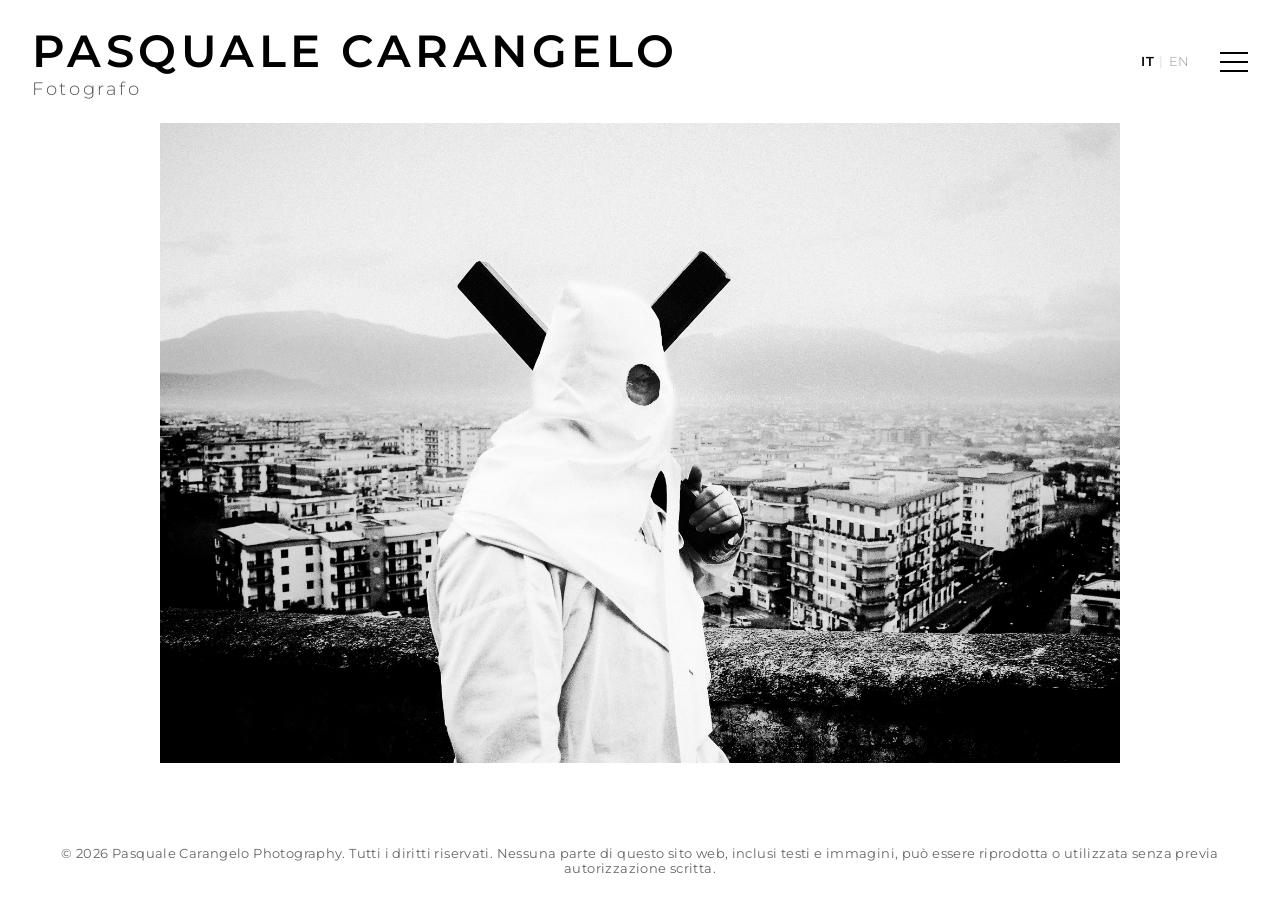
<file: index.html>
<!DOCTYPE html>
<html lang="it">
<head>
    <meta charset="UTF-8">
    <meta name="viewport" content="width=device-width, initial-scale=1.0">
    <title>Pasquale Carangelo</title>
    <link rel="preconnect" href="https://fonts.googleapis.com">
    <link rel="preconnect" href="https://fonts.gstatic.com" crossorigin>
    <link href="https://fonts.googleapis.com/css2?family=Montserrat:wght@300;400;500;600&display=swap" rel="stylesheet">
    <link rel="stylesheet" href="style.css">
    <link rel="icon" type="image/png" href="asset/fav.png">
</head>
<body>
    <header>
        <div class="header-left">
            <div class="logo">
                <a href="index.html">
                    <h1>PASQUALE CARANGELO</h1>
                    <span class="subtitle" data-i18n="subtitle">Photographer</span>
                </a>
            </div>
        </div>
        <div class="header-right">
            <div class="lang-switcher">
                <span class="lang-btn active" data-lang="IT">IT</span>
                <span class="lang-divider">|</span>
                <span class="lang-btn" data-lang="EN">EN</span>
            </div>
            <div class="hamburger" id="hamburger">
                <span></span>
                <span></span>
                <span></span>
            </div>
        </div>
    </header>

    <nav class="menu-overlay" id="menuOverlay">
        <div class="menu-close" id="menuClose">&#10005;</div>
        <ul>
            <li><a data-i18n="menu-bio" href="bio.html">Bio</a></li>
            <li><a data-i18n="menu-works" href="works.html">Works</a></li>
            <li><a data-i18n="menu-beyond" href="beyond-frames.html">Beyond Frames</a></li>
            <li><a data-i18n="menu-contacts" href="contacts.html">Contacts</a></li>
        </ul>
    </nav>

    <main>
        <div class="slideshow-container">
            <div class="slideshow-track" id="slideshowTrack">
                <img src="asset/foto_home/home1.jpg" alt="Home 1">
                <img src="asset/foto_home/home2.jpg" alt="Home 2">
                <img src="asset/foto_home/home3.jpg" alt="Home 3">
                <img src="asset/foto_home/home4.jpg" alt="Home 4">
                <img src="asset/foto_home/home5.jpg" alt="Home 5">
            </div>
        </div>
    </main>

    <footer>
        <p data-i18n="footer">© 2026 Pasquale Carangelo Photography. All Rights Reserved. No part of this website, including text and images, may be reproduced or used without prior written permission.</p>
    </footer>

    <script src="script.js"></script>
</body>
</html>
</file>
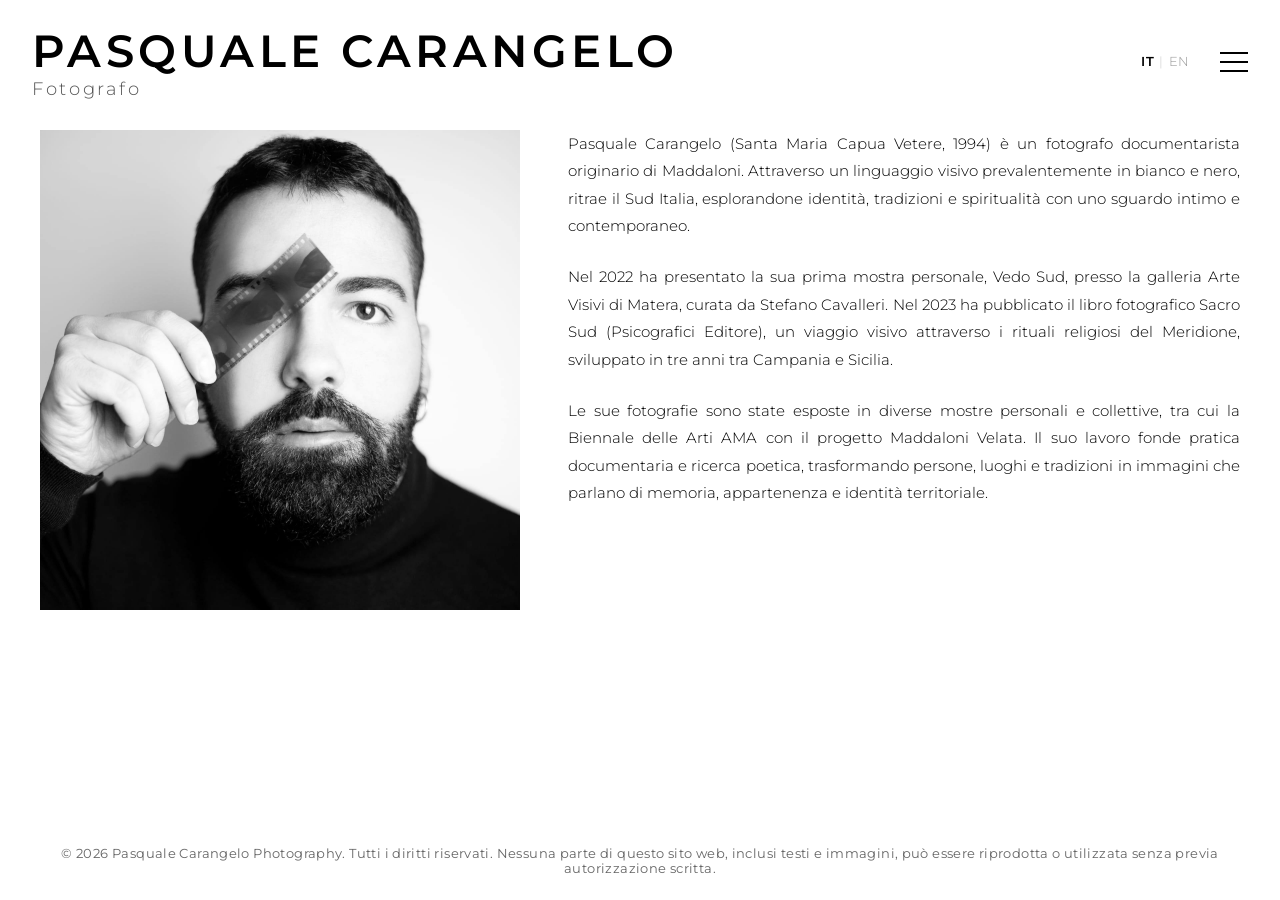
<file: bio.html>
<!DOCTYPE html>
<html lang="it">
<head>
    <meta charset="UTF-8">
    <meta name="viewport" content="width=device-width, initial-scale=1.0">
    <title data-i18n="page-title-bio">Bio | Pasquale Carangelo</title>
    <link rel="preconnect" href="https://fonts.googleapis.com">
    <link rel="preconnect" href="https://fonts.gstatic.com" crossorigin>
    <link href="https://fonts.googleapis.com/css2?family=Montserrat:wght@300;400;500;600&display=swap" rel="stylesheet">
    <link rel="stylesheet" href="style.css">
    <link rel="icon" type="image/png" href="asset/fav.png">
</head>
<body>
    <header>
        <div class="header-left">
            <div class="logo">
                <a href="index.html">
                    <h1>PASQUALE CARANGELO</h1>
                    <span class="subtitle" data-i18n="subtitle">Photographer</span>
                </a>
            </div>
        </div>
        <div class="header-right">
            <div class="lang-switcher">
                <span class="lang-btn active" data-lang="IT">IT</span>
                <span class="lang-divider">|</span>
                <span class="lang-btn" data-lang="EN">EN</span>
            </div>
            <div class="hamburger" id="hamburger">
                <span></span>
                <span></span>
                <span></span>
            </div>
        </div>
    </header>

    <nav class="menu-overlay" id="menuOverlay">
        <div class="menu-close" id="menuClose">&#10005;</div>
        <ul>
            <li><a data-i18n="menu-bio" href="bio.html">Bio</a></li>
            <li><a data-i18n="menu-works" href="works.html">Works</a></li>
            <li><a data-i18n="menu-beyond" href="beyond-frames.html">Beyond Frames</a></li>
            <li><a data-i18n="menu-contacts" href="contacts.html">Contacts</a></li>
        </ul>
    </nav>

    <main class="page-content">
        <div></br></div>
        <div class="bio-layout">
            <div class="bio-image">
                <img src="asset/foto_bio/bio1.jpg" alt="Pasquale Carangelo">
            </div>
            <div class="bio-text">
                <p data-i18n="bio-p1">Pasquale Carangelo (Santa Maria Capua Vetere, 1994) is a documentary photographer from Maddaloni. Through a predominantly black-and-white visual language, he portrays Southern Italy, exploring its identity, traditions, and spirituality with an intimate and contemporary perspective.</p>
                <p data-i18n="bio-p2">In 2022, he presented his first solo exhibition, Vedo Sud, at the Arte Visivi gallery in Matera, curated by Stefano Cavalleri. In 2023, he published the photobook Sacro Sud (Psicografici Editore), a visual journey through the religious rituals of Southern Italy, developed over three years across Campania and Sicily.</p>
                <p data-i18n="bio-p3">His photographs have been exhibited in several solo and group exhibitions, including the AMA Biennale of Arts with the project Maddaloni Velata. His work blends documentary practice with poetic research, transforming people, places, and traditions into images that speak of memory, belonging, and regional identity.</p>
            </div>
        </div>
    </main>

    <footer>
        <p data-i18n="footer">© 2026 Pasquale Carangelo Photography. All Rights Reserved. No part of this website, including text and images, may be reproduced or used without prior written permission.</p>
    </footer>

    <script src="script.js"></script>
</body>
</html>
</file>
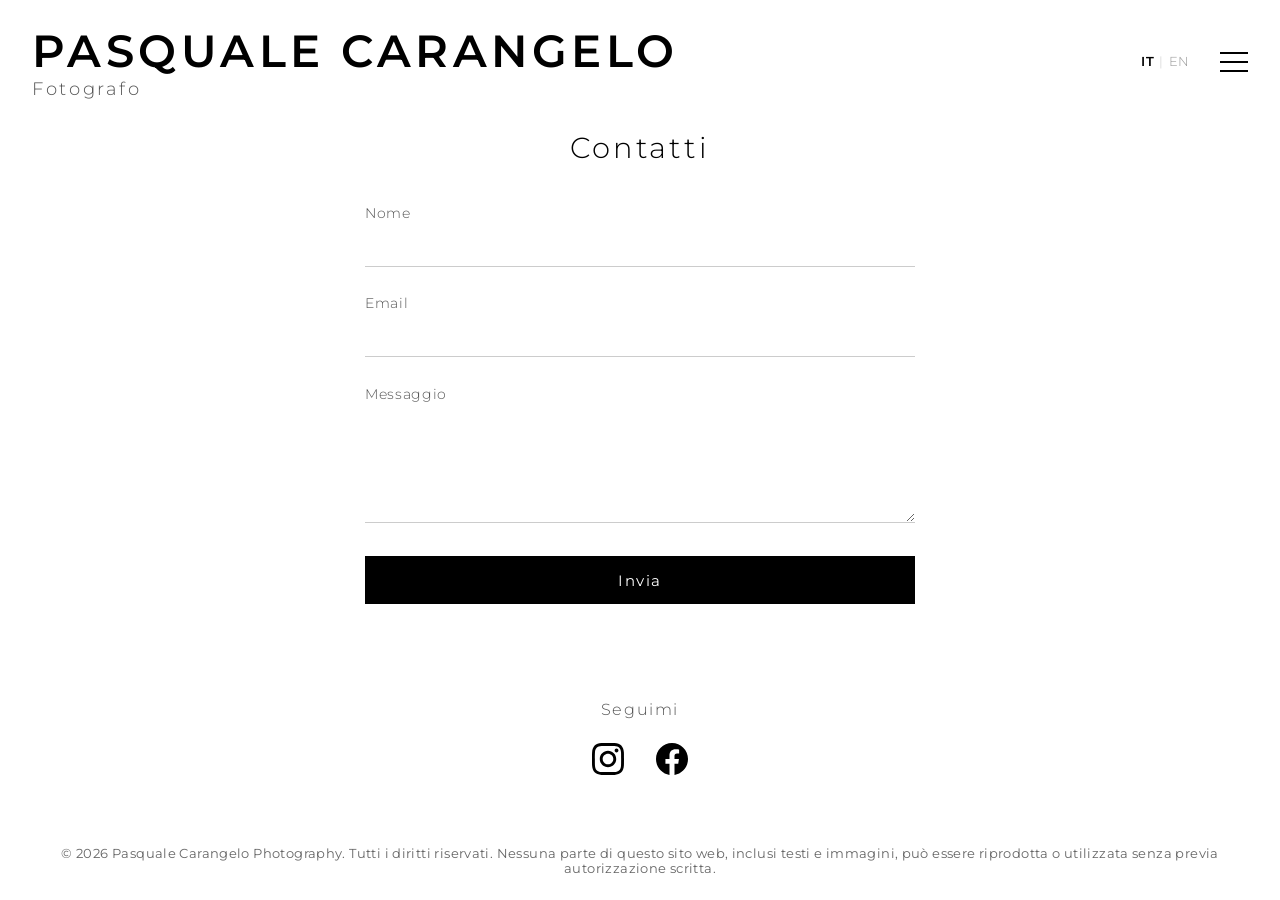
<file: contacts.html>
<!DOCTYPE html>
<html lang="it">
<head>
    <meta charset="UTF-8">
    <meta name="viewport" content="width=device-width, initial-scale=1.0">
    <title data-i18n="page-title-contacts">Contacts | Pasquale Carangelo</title>
    <link rel="preconnect" href="https://fonts.googleapis.com">
    <link rel="preconnect" href="https://fonts.gstatic.com" crossorigin>
    <link href="https://fonts.googleapis.com/css2?family=Montserrat:wght@300;400;500;600&display=swap" rel="stylesheet">
    <link rel="stylesheet" href="style.css">
    <link rel="icon" type="image/png" href="asset/fav.png">
</head>
<body>
    <header>
        <div class="header-left">
            <div class="logo">
                <a href="index.html">
                    <h1>PASQUALE CARANGELO</h1>
                    <span class="subtitle" data-i18n="subtitle">Photographer</span>
                </a>
            </div>
        </div>
        <div class="header-right">
            <div class="lang-switcher">
                <span class="lang-btn active" data-lang="IT">IT</span>
                <span class="lang-divider">|</span>
                <span class="lang-btn" data-lang="EN">EN</span>
            </div>
            <div class="hamburger" id="hamburger">
                <span></span>
                <span></span>
                <span></span>
            </div>
        </div>
    </header>

    <nav class="menu-overlay" id="menuOverlay">
        <div class="menu-close" id="menuClose">&#10005;</div>
        <ul>
            <li><a data-i18n="menu-bio" href="bio.html">Bio</a></li>
            <li><a data-i18n="menu-works" href="works.html">Works</a></li>
            <li><a data-i18n="menu-beyond" href="beyond-frames.html">Beyond Frames</a></li>
            <li><a data-i18n="menu-contacts" href="contacts.html">Contacts</a></li>
        </ul>
    </nav>

    <main class="page-content">
        <div class="contact-wrapper">
            <h2 class="contact-title" data-i18n="contact-title">Contacts</h2>

            <form class="contact-form" id="contactForm">
                <div class="form-group">
                    <label data-i18n="form-name" for="formName">Name</label>
                    <input type="text" id="formName" name="name" required>
                </div>
                <div class="form-group">
                    <label data-i18n="form-email" for="formEmail">Email</label>
                    <input type="email" id="formEmail" name="email" required>
                </div>
                <div class="form-group">
                    <label data-i18n="form-message" for="formMessage">Message</label>
                    <textarea id="formMessage" name="message" rows="5" required></textarea>
                </div>
                <button type="submit" class="submit-btn" data-i18n="form-send">Send</button>
                <div class="form-feedback" id="formFeedback"></div>
            </form>

            <div class="social-section">
                <h3 data-i18n="form-follow">Follow Me</h3>
                <div class="social-links">
                    <a href="https://www.instagram.com/pasqualecarangelo/" target="_blank" rel="noopener" class="social-icon" aria-label="Instagram">
                        <svg viewBox="0 0 24 24" width="32" height="32" fill="currentColor">
                            <path d="M12 2.163c3.204 0 3.584.012 4.85.07 3.252.148 4.771 1.691 4.919 4.919.058 1.265.069 1.645.069 4.849 0 3.204-.012 3.584-.069 4.849-.149 3.225-1.664 4.771-4.919 4.919-1.266.058-1.644.07-4.85.07-3.204 0-3.584-.012-4.849-.07-3.26-.149-4.771-1.699-4.919-4.92-.058-1.265-.07-1.644-.07-4.849 0-3.204.013-3.583.07-4.849.149-3.227 1.664-4.771 4.919-4.919 1.266-.057 1.645-.069 4.849-.069zm0-2.163c-3.259 0-3.667.014-4.947.072-4.358.2-6.78 2.618-6.98 6.98-.059 1.281-.073 1.689-.073 4.948 0 3.259.014 3.668.072 4.948.2 4.358 2.618 6.78 6.98 6.98 1.281.058 1.689.072 4.948.072 3.259 0 3.668-.014 4.948-.072 4.354-.2 6.782-2.618 6.979-6.98.059-1.28.073-1.689.073-4.948 0-3.259-.014-3.667-.072-4.947-.196-4.354-2.617-6.78-6.979-6.98-1.281-.059-1.69-.073-4.949-.073zm0 5.838c-3.403 0-6.162 2.759-6.162 6.162s2.759 6.163 6.162 6.163 6.162-2.759 6.162-6.163c0-3.403-2.759-6.162-6.162-6.162zm0 10.162c-2.209 0-4-1.79-4-4 0-2.209 1.791-4 4-4s4 1.791 4 4c0 2.21-1.791 4-4 4zm6.406-11.845c-.796 0-1.441.645-1.441 1.44s.645 1.44 1.441 1.44c.795 0 1.439-.645 1.439-1.44s-.644-1.44-1.439-1.44z"/>
                        </svg>
                    </a>
                    <a href="https://www.facebook.com/pasquale.carangelo" target="_blank" rel="noopener" class="social-icon" aria-label="Facebook">
                        <svg viewBox="0 0 24 24" width="32" height="32" fill="currentColor">
                            <path d="M24 12.073c0-6.627-5.373-12-12-12s-12 5.373-12 12c0 5.99 4.388 10.954 10.125 11.854v-8.385H7.078v-3.47h3.047V9.43c0-3.007 1.792-4.669 4.533-4.669 1.312 0 2.686.235 2.686.235v2.953H15.83c-1.491 0-1.956.925-1.956 1.874v2.25h3.328l-.532 3.47h-2.796v8.385C19.612 23.027 24 18.062 24 12.073z"/>
                        </svg>
                    </a>
                </div>
            </div>
        </div>
    </main>

    <footer>
        <p data-i18n="footer">© 2026 Pasquale Carangelo Photography. All Rights Reserved. No part of this website, including text and images, may be reproduced or used without prior written permission.</p>
    </footer>

    <script src="script.js"></script>
</body>
</html>
</file>
<file: style.css>
* {
    margin: 0;
    padding: 0;
    box-sizing: border-box;
}

body {
    font-family: 'Montserrat', sans-serif;
    background-color: #fff;
    color: #000;
    min-height: 100vh;
    display: flex;
    flex-direction: column;
}

header {
    display: flex;
    justify-content: space-between;
    align-items: center;
    padding: 1.5rem 2rem;
    position: fixed;
    top: 0;
    left: 0;
    right: 0;
    z-index: 100;
    background: rgba(255, 255, 255, 0.95);
}

.header-left {
    display: flex;
    align-items: center;
}

.header-right {
    display: flex;
    align-items: center;
    gap: 30px;
}

.lang-switcher {
    display: flex;
    align-items: center;
    gap: 0.3rem;
    font-size: 0.8rem;
    letter-spacing: 0.05em;
}

.lang-btn {
    cursor: pointer;
    font-weight: 300;
    color: #999;
    transition: color 0.2s ease;
    user-select: none;
}

.lang-btn:hover {
    color: #555;
}

.lang-btn.active {
    font-weight: 600;
    color: #000;
}

.lang-divider {
    color: #ccc;
    font-weight: 300;
}

.logo h1 {
    font-size: 2.8rem;
    font-weight: 600;
    letter-spacing: 0.1em;
}

.logo a {
    text-decoration: none;
    color: inherit;
}

.logo .subtitle {
    font-size: 1.1rem;
    font-weight: 300;
    letter-spacing: 0.15em;
    color: #555;
}

.hamburger {
    cursor: pointer;
    z-index: 200;
    width: 28px;
    height: 20px;
    display: flex;
    flex-direction: column;
    justify-content: space-between;
}

.hamburger span {
    display: block;
    width: 100%;
    height: 2px;
    background: #000;
    transition: 0.3s ease;
}

.hamburger.active span:nth-child(1) {
    transform: rotate(45deg) translate(5px, 5px);
}

.hamburger.active span:nth-child(2) {
    opacity: 0;
}

.hamburger.active span:nth-child(3) {
    transform: rotate(-45deg) translate(5px, -5px);
}

.menu-overlay {
    position: fixed;
    top: 0;
    right: -100%;
    width: 100%;
    height: 100vh;
    background: #fff;
    z-index: 150;
    display: flex;
    justify-content: center;
    align-items: center;
    transition: right 0.4s ease;
}

.menu-overlay.active {
    right: 0;
}

.menu-close {
    position: absolute;
    top: 1.5rem;
    right: 2rem;
    cursor: pointer;
    font-size: 2rem;
    z-index: 160;
    line-height: 1;
    color: #000;
    background: none;
    border: none;
}

.menu-overlay ul {
    list-style: none;
    text-align: center;
}

.menu-overlay ul li {
    margin: 2.5rem 0;
}

.menu-overlay ul li a {
    text-decoration: none;
    color: #000;
    font-size: 1.5rem;
    font-weight: 300;
    letter-spacing: 0.1em;
    transition: font-weight 0.2s ease;
}

.menu-overlay ul li a:hover {
    font-weight: 500;
}

main {
    flex: 1;
    display: flex;
    justify-content: center;
    align-items: center;
    padding: 80px 1rem 1rem;
}

.slideshow-container {
    width: 960px;
    height: 640px;
    aspect-ratio: 3 / 2;
    overflow: hidden;
}

.slideshow-track {
    display: flex;
    transition: transform 3s ease;
    height: 100%;
}

.slideshow-track img {
    width: 100%;
    flex: 0 0 100%;
    height: 100%;
    object-fit: cover;
    display: block;
}

.page-content {
    flex: 1;
    padding: 130px 2rem 2rem;
    align-items: flex-start;
}

.bio-layout {
    display: flex;
    gap: 3rem;
    max-width: 1200px;
    margin: 0 auto;
    width: 100%;
}

.bio-image {
    flex: 1;
    position: sticky;
    top: 130px;
    align-self: flex-start;
}

.bio-image img {
    width: 100%;
    height: auto;
    display: block;
}

.bio-text {
    flex: 1.4;
}

.bio-text p {
    font-weight: 300;
    font-size: 0.95rem;
    line-height: 1.8;
    margin-bottom: 1.5rem;
    text-align: justify;
}

.works-grid {
    display: grid;
    grid-template-columns: repeat(3, 1fr);
    gap: 1.5rem;
    width: 100%;
    max-width: 1000px;
    margin: 0 auto;
}

.work-item {
    aspect-ratio: 1 / 1;
    overflow: hidden;
    position: relative;
    cursor: pointer;
}

.work-item img {
    width: 100%;
    height: 100%;
    object-fit: cover;
    display: block;
}

.work-sinossi {
    position: absolute;
    top: 0;
    left: 0;
    width: 100%;
    height: 100%;
    background: rgba(0, 0, 0, 0.7);
    color: #fff;
    display: flex;
    align-items: center;
    justify-content: center;
    padding: 1.5rem;
    text-align: center;
    font-weight: 300;
    font-size: 0.95rem;
    line-height: 1.6;
    opacity: 0;
    transition: opacity 0.3s ease;
}

.work-item:hover .work-sinossi,
.work-item.show-sinossi .work-sinossi {
    opacity: 1;
}

.lightbox {
    display: none;
    position: fixed;
    top: 0;
    left: 0;
    width: 100%;
    height: 100%;
    background: rgba(180, 180, 180, 0.92);
    z-index: 300;
    justify-content: center;
    align-items: center;
}

.lightbox.active {
    display: flex;
}

.lightbox-inner {
    position: relative;
    display: flex;
    align-items: center;
    justify-content: center;
}

.lightbox-inner img {
    max-width: 85vw;
    max-height: 80vh;
    object-fit: contain;
    display: block;
}

.lightbox-close {
    position: fixed;
    top: 20px;
    right: 20px;
    background: none;
    border: none;
    font-size: 2.5rem;
    cursor: pointer;
    color: #333;
    z-index: 310;
    padding: 0.5rem;
    line-height: 1;
    transition: opacity 0.2s;
}

.lightbox-close:hover {
    opacity: 0.6;
}

.lightbox-arrow {
    position: absolute;
    top: 50%;
    transform: translateY(-50%);
    background: rgba(255, 255, 255, 0.8);
    border: none;
    font-size: 1.5rem;
    cursor: pointer;
    color: #333;
    padding: 0.8rem 1rem;
    z-index: 310;
    line-height: 1;
    border-radius: 50%;
    transition: background 0.2s;
}

.lightbox-arrow:hover {
    background: #fff;
}

.lightbox-arrow-left {
    left: -60px;
}

.lightbox-arrow-right {
    right: -60px;
}

.contact-wrapper {
    width: 100%;
    max-width: 550px;
    margin: 0 auto;
}

.contact-title {
    font-size: 1.8rem;
    font-weight: 300;
    letter-spacing: 0.1em;
    text-align: center;
    margin-bottom: 2.5rem;
}

.contact-form {
    width: 100%;
}

.form-group {
    margin-bottom: 1.8rem;
}

.form-group:last-of-type {
    margin-bottom: 1.2rem;
}

.form-group label {
    display: block;
    font-weight: 300;
    font-size: 0.85rem;
    letter-spacing: 0.05em;
    margin-bottom: 0.4rem;
    color: #555;
}

.form-group input,
.form-group textarea {
    width: 100%;
    padding: 0.6rem 0;
    border: none;
    border-bottom: 1px solid #ccc;
    background: transparent;
    font-family: 'Montserrat', sans-serif;
    font-size: 1rem;
    font-weight: 300;
    color: #000;
    outline: none;
    transition: border-color 0.3s ease;
}

.form-group input:focus,
.form-group textarea:focus {
    border-bottom-color: #000;
}

.form-group textarea {
    resize: vertical;
    min-height: 100px;
}

.submit-btn {
    display: block;
    width: 100%;
    padding: 0.9rem;
    background: #000;
    color: #fff;
    border: none;
    font-family: 'Montserrat', sans-serif;
    font-size: 0.95rem;
    font-weight: 400;
    letter-spacing: 0.1em;
    cursor: pointer;
    transition: opacity 0.3s ease;
}

.submit-btn:hover {
    opacity: 0.8;
}

.form-feedback {
    text-align: center;
    margin-top: 1.5rem;
    font-weight: 300;
    font-size: 0.9rem;
    min-height: 1.5rem;
}

.form-feedback.success {
    color: #2e7d32;
}

.form-feedback.error {
    color: #c62828;
}

.social-section {
    text-align: center;
    margin-top: 2rem;
    padding-top: 1rem;
}

.social-section h3 {
    font-weight: 300;
    font-size: 1rem;
    letter-spacing: 0.1em;
    margin-bottom: 1.5rem;
    color: #555;
}

.social-links {
    display: flex;
    justify-content: center;
    gap: 2rem;
}

.social-icon {
    display: inline-flex;
    color: #000;
    transition: opacity 0.3s ease;
}

.social-icon:hover {
    opacity: 0.4;
}

.beyond-content {
    width: 100%;
    display: flex;
    flex-direction: column;
    align-items: flex-start;
}

.beyond-title {
    font-size: 1.8rem;
    font-weight: 300;
    letter-spacing: 0.1em;
    text-align: center;
    margin-top: 1.5rem;
    margin-bottom: 1.5rem;
}

.beyond-sinossi {
    font-weight: 300;
    font-size: 0.95rem;
    line-height: 1.8;
    text-align: justify;
}

.frame-layout {
    display: flex;
    gap: 1.5rem;
    margin-top: 1.5rem;
    width: 100%;
    align-items: flex-start;
}

.frame-gallery {
    display: flex;
    flex-direction: column;
    gap: 0.5rem;
    border: 1px solid #ccc;
    padding: 0.8rem;
    margin-left: 3rem;
}

.frame-thumb {
    width: 80px;
    aspect-ratio: 3 / 2;
    overflow: hidden;
    cursor: pointer;
    border: 1px solid #ddd;
    position: relative;
    z-index: 1;
    transition: border-color 0.2s ease;
}

.frame-thumb.active {
    border-color: #000;
}

.frame-thumb:hover {
    z-index: 10;
}

.frame-thumb img {
    width: 100%;
    height: 100%;
    object-fit: cover;
    display: block;
    transition: transform 0.3s ease;
}

.frame-thumb:hover img {
    transform: scale(2.2);
}

.frame-controls {
    display: flex;
    flex-direction: column;
    gap: 0.6rem;
    justify-content: flex-start;
    min-width: 140px;
    margin-right: 3rem;
}

.btn-genera {
    padding: 0.6rem 1rem;
    background: #000;
    color: #fff;
    border: none;
    font-family: 'Montserrat', sans-serif;
    font-size: 0.8rem;
    font-weight: 400;
    letter-spacing: 0.05em;
    cursor: pointer;
    transition: opacity 0.3s ease;
    white-space: nowrap;
}

.btn-genera:hover {
    opacity: 0.7;
}

.btn-download {
    margin-top: 2rem;
    padding: 0.7rem 1rem;
    background: #fff;
    color: #000;
    border: 1px solid #000;
    font-family: 'Montserrat', sans-serif;
    font-size: 0.8rem;
    font-weight: 500;
    letter-spacing: 0.05em;
    cursor: pointer;
    transition: background 0.3s ease, color 0.3s ease;
}

.btn-download:hover {
    background: #000;
    color: #fff;
}

.frame-preview {
    flex: 1;
    display: flex;
    align-items: center;
    justify-content: center;
    position: relative;
    min-height: 600px;
}

.puzzle-overlay {
    position: absolute;
    left: 50%;
    top: 50%;
    transform: translate(-50%, -50%);
    width: 900px;
    height: 600px;
    display: none;
}

.puzzle-overlay.active {
    display: block;
}

.frame-preview img {
    display: block;
    width: 900px;
    height: 600px;
    object-fit: cover;
}

@media (max-width: 768px) {
    .frame-layout {
        flex-direction: column;
        gap: 1rem;
    }

    .frame-gallery {
        flex-direction: row;
        flex-wrap: wrap;
        width: 100%;
    }

    .frame-thumb {
        width: calc(20% - 0.4rem);
        flex-shrink: 0;
    }
}

.frame-gallery {
    display: flex;
    gap: 0.6rem;
    justify-content: center;
    flex-wrap: wrap;
}

.frame-thumb {
    width: 90px;
    aspect-ratio: 3 / 2;
    overflow: hidden;
    cursor: pointer;
    border: 1px solid #ccc;
    position: relative;
    z-index: 1;
    transition: z-index 0s;
}

.frame-thumb:hover {
    overflow: visible;
    z-index: 10;
}

.frame-thumb img {
    width: 100%;
    height: 100%;
    object-fit: cover;
    display: block;
    transition: transform 0.3s ease;
}

.frame-thumb:hover img {
    transform: scale(2.2);
}

@media (max-width: 768px) {
    .frame-thumb {
        width: 75px;
    }

    .frame-gallery-wrap {
        padding: 1rem;
        margin-top: 2rem;
    }

    .frame-gallery {
        gap: 0.5rem;
    }
}

@media (max-width: 480px) {
    .frame-thumb {
        width: calc(33% - 0.4rem);
    }

    .frame-gallery-wrap {
        padding: 0.8rem;
    }

    .frame-gallery {
        gap: 0.3rem;
    }
}

@media (max-width: 768px) {
    .beyond-title {
        font-size: 1.5rem;
    }

    .beyond-sinossi {
        font-size: 0.9rem;
    }
}

@media (max-width: 480px) {
    .beyond-title {
        font-size: 1.3rem;
        margin-bottom: 2rem;
    }
}

footer {
    text-align: center;
    padding: 1.5rem;
    font-size: 0.8rem;
    color: #666;
    letter-spacing: 0.03em;
}

@media (max-width: 768px) {
    header {
        padding: 1rem 1.5rem;
    }

    .lang-switcher {
        font-size: 0.7rem;
    }

    .logo h1 {
        font-size: 1.6rem;
    }

    .logo .subtitle {
        font-size: 0.8rem;
    }

    .menu-overlay ul li a {
        font-size: 1.3rem;
    }

    .menu-overlay ul li {
        margin: 2rem 0;
    }

    .menu-close {
        top: 1rem;
        right: 1.5rem;
        font-size: 1.8rem;
    }

    .slideshow-container {
        width: 85vw;
        height: auto;
    }

    .bio-layout {
        flex-direction: column;
        gap: 2rem;
    }

    .bio-image {
        position: static;
    }

    .bio-text p {
        font-size: 0.9rem;
    }

    .works-grid {
        grid-template-columns: repeat(2, 1fr);
        gap: 1rem;
    }

    .lightbox-arrow-left {
        left: -40px;
    }

    .lightbox-arrow-right {
        right: -40px;
    }

    .lightbox-close {
        top: 15px;
        right: 15px;
        font-size: 2rem;
    }

    .contact-title {
        font-size: 1.5rem;
    }

    .social-section {
        margin-top: 3rem;
    }
}

@media (max-width: 480px) {
    header {
        padding: 0.8rem 1rem;
    }

    .lang-switcher {
        font-size: 0.65rem;
    }

    .logo h1 {
        font-size: 1.3rem;
    }

    .logo .subtitle {
        font-size: 0.75rem;
    }

    .menu-overlay ul li a {
        font-size: 1.1rem;
    }

    .menu-overlay ul li {
        margin: 1.5rem 0;
    }

    .slideshow-container {
        width: 90vw;
        height: auto;
    }

    .works-grid {
        grid-template-columns: 1fr;
        gap: 1rem;
    }

    .lightbox-inner img {
        max-width: 90vw;
        max-height: 70vh;
    }

    .lightbox-arrow {
        font-size: 1.2rem;
        padding: 0.6rem 0.8rem;
    }

    .lightbox-arrow-left {
        left: 10px;
    }

    .lightbox-arrow-right {
        right: 10px;
    }

    .lightbox-close {
        top: 10px;
        right: 10px;
        font-size: 1.8rem;
    }

    .contact-title {
        font-size: 1.3rem;
        margin-bottom: 2rem;
    }

    .social-icon svg {
        width: 28px;
        height: 28px;
    }

    .social-links {
        gap: 1.5rem;
    }
}
</file>
